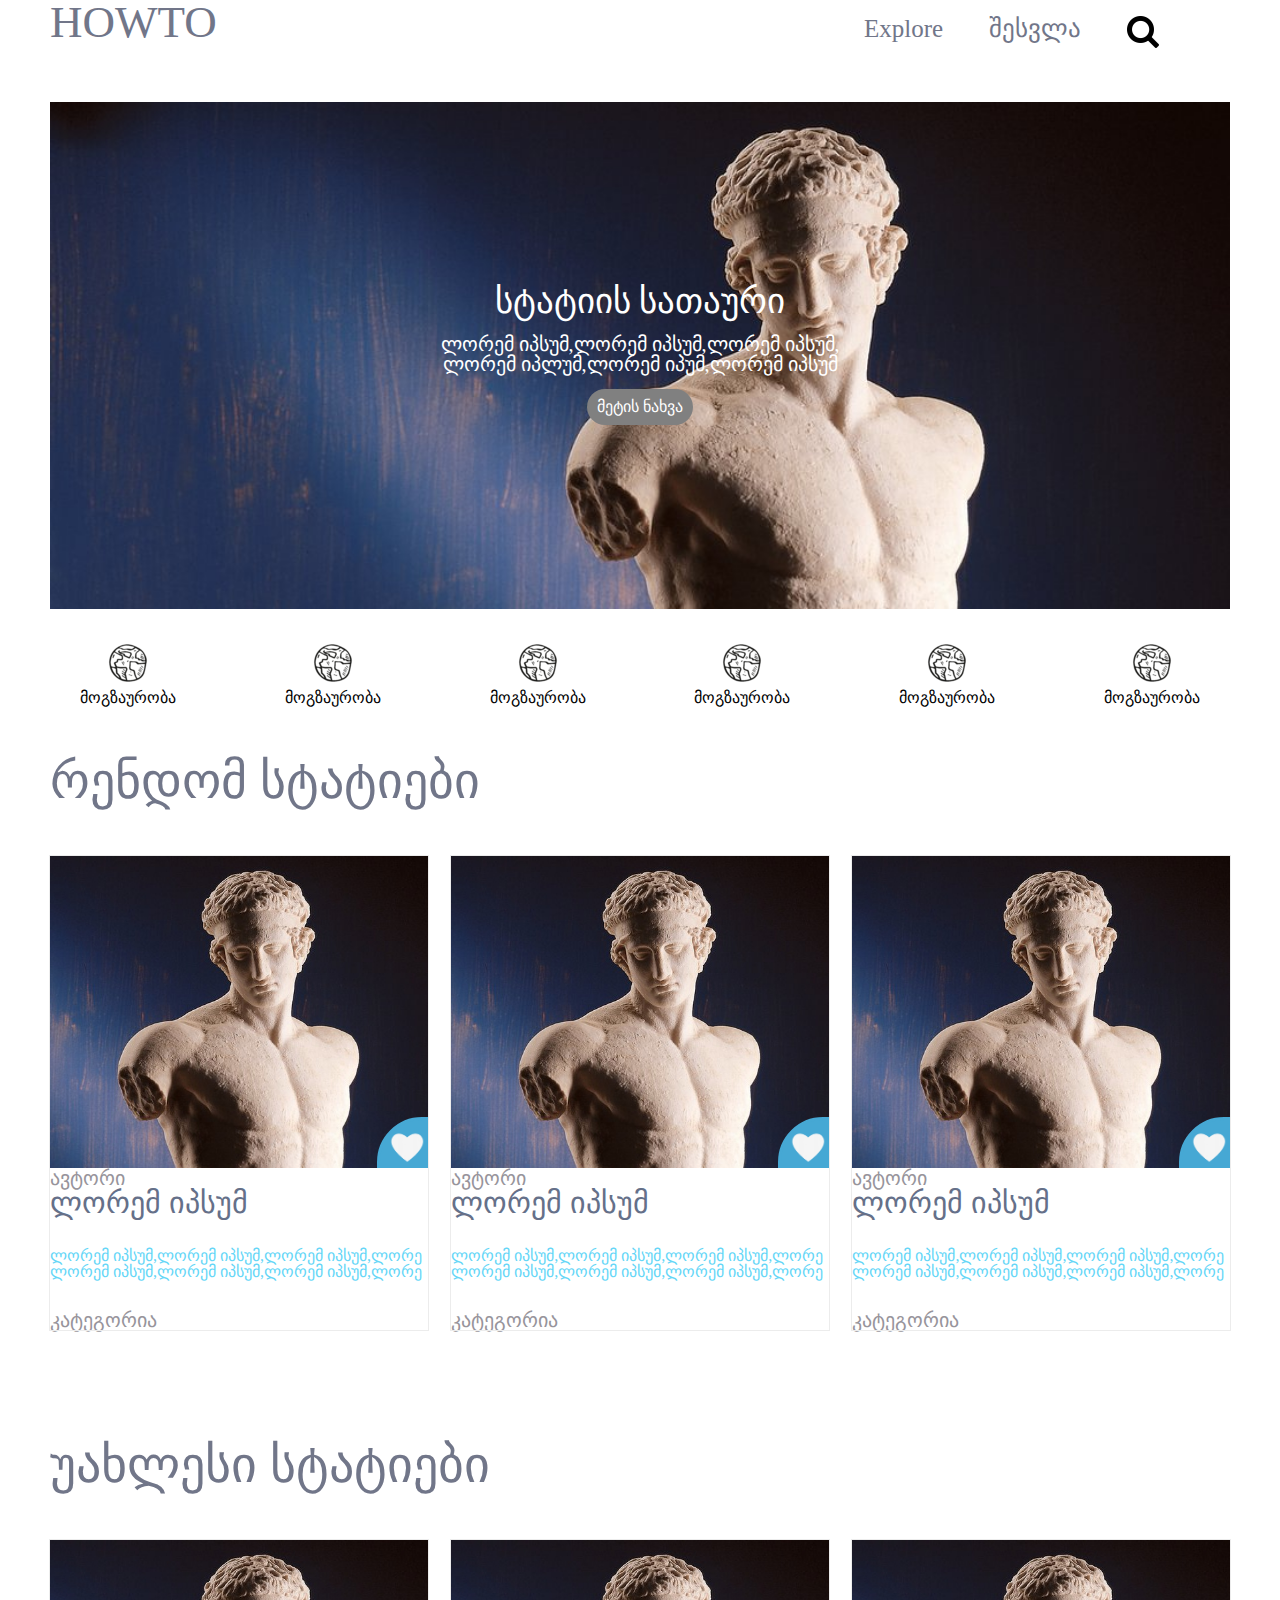
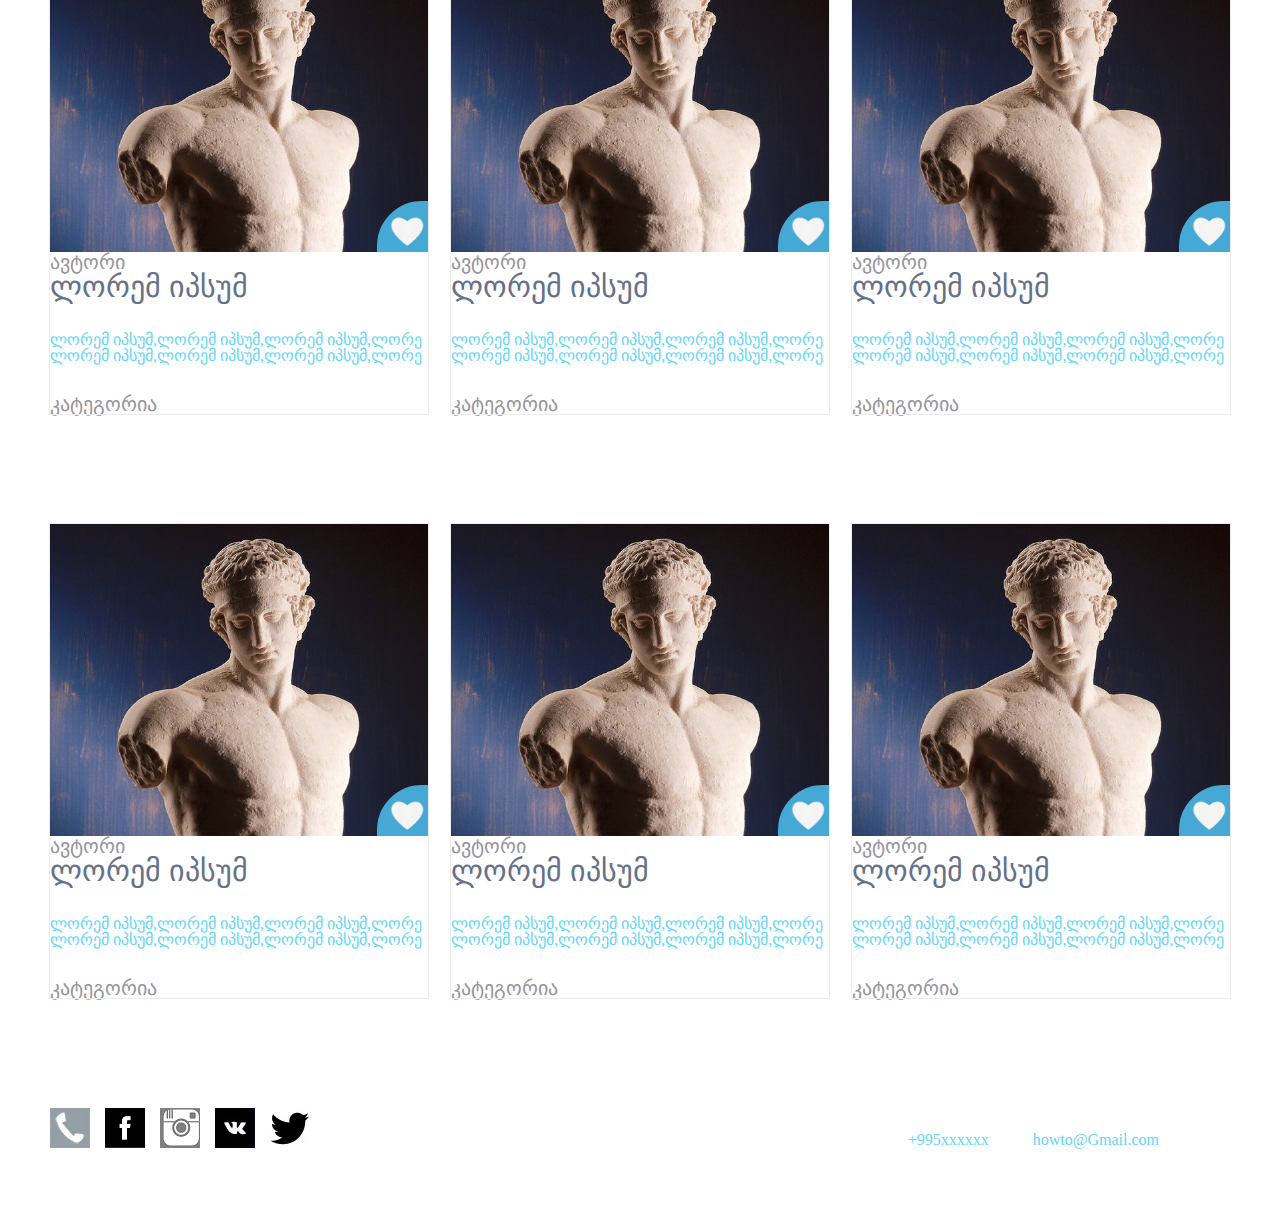
<file: index.html>
<!DOCTYPE html>
<html>

<head> <meta name="viewport" content="width=device-width, initial-scale=1.0">

	<title>howto</title>

<head>
</head>
<body>


	<link rel="stylesheet" type="text/css" href="style/reset.css">
	<link rel="stylesheet" type="text/css" href="style/style.css">
	<header class="">
		<div class="vverh">
		<div class="box1"> 
				
				<a class="hw"><h1>HOWTO</h1></a>
			</div>
				<div class="box2">
				<a href="#" class="ex">Explore </a> 
				 <a href="#" class="ex"> შესვლა </a>
		      <a href="#" class="loupe"> </a> 
		      </div>
		  </div>
	</header>







	<div class="image">
		<div class="centr">
	<p><h1 class="zagolovok">სტატიის სათაური</h1> </p>
	<p class="niz"> ლორემ იპსუმ,ლორემ იპსუმ,ლორემ იპსუმ, <br>
ლორემ იპლუმ,ლორემ იპუმ,ლორემ იპსუმ </p>
<a href="#" class="button1">მეტის ნახვა</a>
</div>
</div>

	<div class="vstavka1 marg">
	<div class="pl"> <img src="images/earth.png" class=""><br> <b class="toxt">მოგზაურობა</b> </div>
	<div class="pl"> <img src="images/earth.png" class=""><br> <b class="toxt">მოგზაურობა</b> </div>
	<div class="pl"> <img src="images/earth.png" class=""><br> <b class="toxt">მოგზაურობა</b> </div>
	<div class="pl"> <img src="images/earth.png" class=""><br> <b class="toxt">მოგზაურობა</b> </div>
	<div class="pl"> <img src="images/earth.png" class=""><br> <b class="toxt">მოგზაურობა</b> </div>
	<div class="pl"> <img src="images/earth.png" class=""><br> <b class="toxt">მოგზაურობა</b> </div>
	</div>
<div>
	<h2 class="ztxt">
		რენდომ სტატიები
	</h2>
	<div class="vstavka">
		<div class="pr">
			<div class="kart"><a href="#"><div class="nex"><div class="ser"></div></div></a></div>
			<p class="ktxt">ავტორი</p>
			<p class="btxt">ლორემ იპსუმ</p>
			<p class="srtxt">ლორემ იპსუმ,ლორემ იპსუმ,ლორემ იპსუმ,ლორე <br>
ლორემ იპსუმ,ლორემ იპსუმ,ლორემ იპსუმ,ლორე</p>
 <p class="ktxt">კატეგორია</p>
		</div>
		<div class="pr">
			<div class="kart"><a href="#"><div class="nex"><div class="ser"></div></div></a></div>
			<p class="ktxt">ავტორი</p>
			<p class="btxt">ლორემ იპსუმ</p>
			<p class="srtxt">ლორემ იპსუმ,ლორემ იპსუმ,ლორემ იპსუმ,ლორე <br>
ლორემ იპსუმ,ლორემ იპსუმ,ლორემ იპსუმ,ლორე</p>
 <p class="ktxt">კატეგორია</p>
		</div>
		<div class="pr">
			<div class="kart"><a href="#"><div class="nex"><div class="ser"></div></div></a></div>
			<p class="ktxt">ავტორი</p>
			<p class="btxt">ლორემ იპსუმ</p>
			<p class="srtxt">ლორემ იპსუმ,ლორემ იპსუმ,ლორემ იპსუმ,ლორე <br>
ლორემ იპსუმ,ლორემ იპსუმ,ლორემ იპსუმ,ლორე</p>
 <p class="ktxt">კატეგორია</p>
		</div>
	</div>
</div>

<div>
	<h2 class="ztxt">
		უახლესი სტატიები
	</h2>
	<div class="vstavka">
		<div class="pr">
			<div class="kart"><a href="#"><div class="nex"><div class="ser"></div></div></a></div>
			<p class="ktxt">ავტორი</p>
			<p class="btxt">ლორემ იპსუმ</p>
			<p class="srtxt">ლორემ იპსუმ,ლორემ იპსუმ,ლორემ იპსუმ,ლორე <br>
ლორემ იპსუმ,ლორემ იპსუმ,ლორემ იპსუმ,ლორე</p>
 <p class="ktxt">კატეგორია</p>
		</div>
		<div class="pr">
			<div class="kart"><a href="#"><div class="nex"><div class="ser"></div></div></a></div>
			<p class="ktxt">ავტორი</p>
			<p class="btxt">ლორემ იპსუმ</p>
			<p class="srtxt">ლორემ იპსუმ,ლორემ იპსუმ,ლორემ იპსუმ,ლორე <br>
ლორემ იპსუმ,ლორემ იპსუმ,ლორემ იპსუმ,ლორე</p>
 <p class="ktxt">კატეგორია</p>
		</div>
		<div class="pr">
			<div class="kart"><a href="#"><div class="nex"><div class="ser"></div></div></a></div>
			<p class="ktxt">ავტორი</p>
			<p class="btxt">ლორემ იპსუმ</p>
			<p class="srtxt">ლორემ იპსუმ,ლორემ იპსუმ,ლორემ იპსუმ,ლორე <br>
ლორემ იპსუმ,ლორემ იპსუმ,ლორემ იპსუმ,ლორე</p>
 <p class="ktxt">კატეგორია</p>
		</div>
	</div>
</div>

<div>
	
	<div class="vstavka">
		<div class="pr">
			<div class="kart"><a href="#"><div class="nex"><div class="ser"></div></div></a></div>
			<p class="ktxt">ავტორი</p>
			<p class="btxt">ლორემ იპსუმ</p>
			<p class="srtxt">ლორემ იპსუმ,ლორემ იპსუმ,ლორემ იპსუმ,ლორე <br>
ლორემ იპსუმ,ლორემ იპსუმ,ლორემ იპსუმ,ლორე</p>
 <p class="ktxt">კატეგორია</p>
		</div>
		<div class="pr">
			<div class="kart"><a href="#"><div class="nex"><div class="ser"></div></div></a></div>
			<p class="ktxt">ავტორი</p>
			<p class="btxt">ლორემ იპსუმ</p>
			<p class="srtxt">ლორემ იპსუმ,ლორემ იპსუმ,ლორემ იპსუმ,ლორე <br>
ლორემ იპსუმ,ლორემ იპსუმ,ლორემ იპსუმ,ლორე</p>
 <p class="ktxt">კატეგორია</p>
		</div>
		<div class="pr">
			<div class="kart"><a href="#"><div class="nex"><div class="ser"></div></div></a></div>
			<p class="ktxt">ავტორი</p>
			<p class="btxt">ლორემ იპსუმ</p>
			<p class="srtxt">ლორემ იპსუმ,ლორემ იპსუმ,ლორემ იპსუმ,ლორე <br>
ლორემ იპსუმ,ლორემ იპსუმ,ლორემ იპსუმ,ლორე</p>
 <p class="ktxt">კატეგორია</p>
		</div>
	</div>
</div>

<div class="vverh">
		<div class="box1 fl"> 
				
				<div><a class="btn3" href="#"></a></div>
				<div><a class="btn4" href="#"></a></div>
				<div><a class="btn5" href="#"></a></div>
				<div><a class="btn6" href="#"></a></div>
				<div><a class="btn7" href="#"></a></div>
				
			</a></div><a href="#" class="">
				</a><div class="box2"><a href="#" class="">
				</a><a href="#" class="txt">+995xxxxxx</a> 
				 <a href="#" class="txt"> howto@Gmail.com </a>
		      
		      </div>
		  </div>
	</body></html>
</head>
<body>
</file>
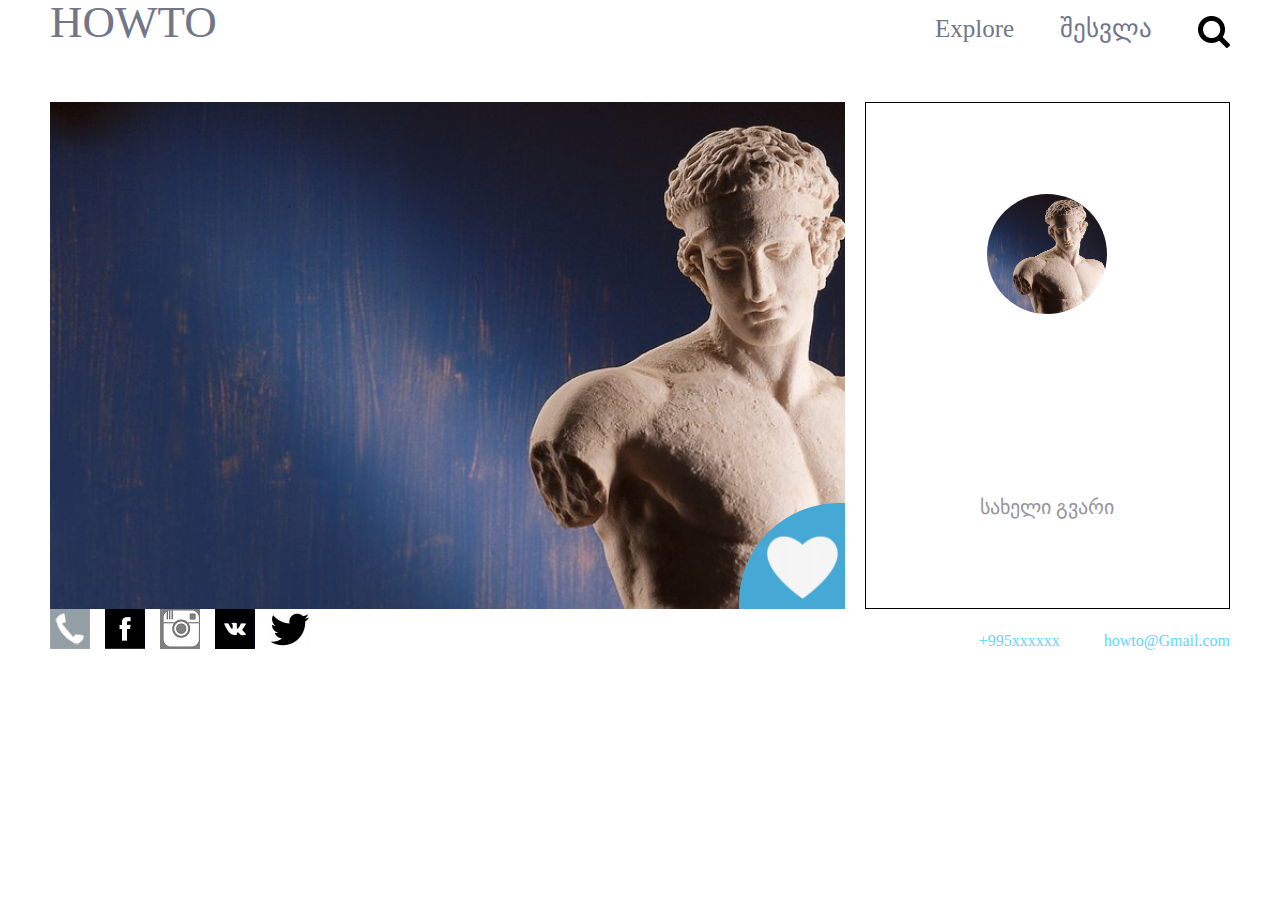
<file: index1.html>
<!DOCTYPE html>
<html>

<head>
	<title>howto</title>
	<html style="
    margin-left: 50px;
    margin-right: 50px;
"><head>
</head>
<body>


	<link rel="stylesheet" type="text/css" href="style1/reset.css">
	<link rel="stylesheet" type="text/css" href="style1/style.css">
	<header class="">
		<div class="vverh">
		<div class="box3"> 
				
				<a class="hw"><h1>HOWTO</h1></a>
			</div>
				<div class="box2">
				<a href="#" class="ex">Explore </a> 
				 <a href="#" class="ex"> შესვლა </a>
		      <a href="#" class="loupe"> </a> 
		      </div>
		  </div>
	</header>
	<div class="dbflx">
		<div class="lft"> 
			<div class="imgg"></div>
			<div class="nadpis"> </div>
			<div class="rght"></div>
	</div>
	</div>
	<div class="flex">
<div class="content">
  <div class="box" > <div class="karti"><a href="#"><div class="nex"><div class="ser"></div></div></a></div></div>
  <div class="box1" > 
  	<div class="krug"> <div class="stat"></div></div>
  	<div class="bl"> <p class="ktxt">სახელი გვარი</p></div> </div>  </div>  </div>


  	

  




	

<div class="vverh">
		<div class="box3 fl"> 
				<div><a class="btn3" href="#"></a></div>
				<div><a class="btn4" href="#"></a></div>
				<div><a class="btn5" href="#"></a></div>
				<div><a class="btn6" href="#"></a></div>
				<div><a class="btn7" href="#"></a></div>
				
			</a></div><a href="#" class="">
				</a><div class="box2"><a href="#" class="">
				</a><a href="#" class="txt">+995xxxxxx</a> 
				 <a href="#" class="txt"> howto@Gmail.com </a>
		      
		      </div>
		  </div>
	</body></html>
</head>
<body>
</file>
<file: style/style.css>
@font-face {
    font-family: arial_0; /* Гарнитура шрифта */
    src: url(fonts/arial_0.ttf); /* Путь к файлу со шрифтом */
    font-family: bpg_nino_mkhedruli_normal; /* Гарнитура шрифта */
    src: url(fonts/bpg_nino_mkhedruli_normal.ttf); /* Путь к файлу со шрифтом */
    font-family: bpg_nino_mtavruli_normal_0; /* Гарнитура шрифта */
    src: url(fonts/bpg_nino_mtavruli_normal_0.ttf); /* Путь к файлу со шрифтом */
    font-family: MyriadPro-Regular; /* Гарнитура шрифта */
    src: url(fonts/MyriadPro-Regular.ttf); /* Путь к файлу со шрифтом */
    
   }
 html {
    margin-left: 50px;
    margin-right: 50px;}
.hw {
	color: #717689;
	font-size: 45px;
}
.ex {
	color: #717689;
	font-size: 25px;
}
.ex:hover { 
	color: #46A8D4;
	font-size: 25px;

}
.loupe{
	background-image: url(../images/loupe.png);
	width: 32px;
	height: 32px;}

.loupe:hover {
	background-image: url(../images/loupe2.png);
	width: 32px;
	height: 32px;

}
.vverh {
	height:102px;
	display: flex;
	flex-direction:row;
	text-align:center;
	justify-content: space-between;
	flex-wrap: nowrap;
	align-items: baseline;
    font-family: arial_0;


}

.box1 {

	float:left;
	}

.box2 {
	display: flex;
	float:right;
	text-decoration: none;
	width: 25%;
	justify-content: space-between;
	margin-right: 71px;


	
}
a {
	text-decoration: none;
	

}
.head-text {
	padding-top:40px;
}
 
 .image {

 	display: flex;
 	justify-content:center;
 	height:507px;
	
	background-repeat: no-repeat;
	
	
	background-image: url(../images/statuia1.jpg);
	
	background-size: 100%;
	align-items: center;


}
.button{
	background: #fff;
	border: 3px solid #fff; 
    border-radius: 25px; 
    color: #717689;
    border-right-width: 20px;
    border-left-width: 20px;
    border-top-width: 6px;
    border-bottom-width: 8px;

}
.centr 	{
	text-align: center;

	
}
.zagolovok {
	color:white;
	font-size: 35px;
	margin-bottom:15px;
}
.niz {
	color:white;
	font-size: 20px;
	margin-bottom: 15px;
}

.vstavka{
	position: relative;
	display: flex;
	justify-content: space-between;
	margin-bottom: 50px;
    margin-top: 30px;}

.vstavka1{
	position: relative;
	display: flex;
	justify-content: space-between;
	margin-bottom: 50px;
    margin-top: 30px;

}

.marg { 
	margin-left: 30px;
    margin-right: 30px;
	
}
.pl {
	text-align: center;
}
.pr {
	width: 32%;
	outline: 1px solid #ECECEC ;
	margin-bottom: 60px;
}
.kart {
	background-image: url(../images/statuia.jpg);
	width: 100%;
	height: 312px;
	background-size: cover;
	background-repeat: no-repeat;
	position: relative;
	display: flex;
	align-items: flex-end;
	justify-content: flex-end;
	

}
.inst {
	background-image: url(../images/insta.png);
	width: 32px;
	height: 32px;
	background-size: 100%;
}
.inst:hover {
	background-image: url(../images/insta.png);
	width: 32px;
	height: 32px;
	border: 3px solid black; /* Белая рамка */
    border-radius: 32px 32px 32px 32px ;
    background-size: 100%;
}
.face {
	background-image: url(../images/face.png);
	width: 32px;
	height: 32px;
    border: 3px solid white; /* Белая рамка */
    border-radius: 32px 32px 32px 32px ;
background-size: 100%;}

	.face:hover {
	background-image: url(../images/face.png);
	width: 32px;
	height: 32px;
	border: 3px solid black; /* Белая рамка */
    border-radius: 32px 32px 32px 32px ;
    background-size: 100%;

	
}
.fl {
	display: flex;
	justify-content: space-between;
	width:9%;
}
.srtxt {
	color: #64D6F7;
	margin: 30px 0px;
}
.ktxt {
	color:  #97949B;
	font-size:20px;
}
.btxt {
	color:  #657089;
	font-size:30px;
}
.txt {
	color: #64D6F7;
}
.ztxt {
	color: #717689;
	font-size:50px;
	margin-bottom: 50px;
    margin-top: 30px;
}
.nex {
	position: relative;
	display: flex;
	
	width: 45px;
    height: 45px;
	justify-content:flex-end;
	background: #46A8D4; /* Цвет фона */
    border: 3px solid #46A8D4; /* Белая рамка */
    border-radius: 45px 0 0 0 ; /* Радиус скругления */
     align-items: flex-end;
   justify-content: flex-end;
    
   }
   .nex:hover {
    
    border-radius: 45px 0 0 0 ;
    border: 3px solid white;
     
   
   }

	.ser {
		background-image: url(../images/serdce.png);
		width: 80%;
    height: 80%;
    background-size: cover;
   


	}
	.ser:hover {
		background-image: url(../images/serdce.png);
		width: 80%;
    height: 80%;
    background-size: cover;

	}
	
	@media screen and (max-width: 600px) { 
		.pr {
	width: 100%;
	outline: 1px solid #ECECEC ;
	margin-bottom: 60px;
}

.vstavka1 {
	position: relative;
	display: inline-block;
	align-content: space-between;
	float: none;
	text-align: center;
	

	margin-bottom: 50px;
    margin-top: 30px;

}
.vstavka {
	position: relative;
	display: flex;
	justify-content: space-around;
	flex-direction: column;
	margin-bottom: 50px;
    margin-top: 30px;
    align-content: stretch;

}
.box1 {
	float: right;
}
.box2 {
	display: flex;
	float:left;
	text-decoration: none;
	width: 25%;
	justify-content: space-between;

	}
	.face {
		margin-left: 25px;
	}
	html {
		margin-left: 0;
		margin-right: 0;
	}
	.pl {
		width: 30%;
		display: inline-block;
	}
	
}

.btn3 {
  background-image: url(../images/phone.jpg);
  background-position: 0 0;
  width: 40px;
  height: 40px;
  display: block;
  -webkit-transition: all 0.5s ease;
  -moz-transition: all 0.5s ease;
  -ms-transition: all 0.5s ease;
  -o-transition: all 0.5s ease;
  transition: all 0.5s ease; 
}
 
.btn3:hover {
  background-position: 40px 0; 
  -webkit-transition: all 0.5s ease;
  -moz-transition: all 0.5s ease;
  -ms-transition: all 0.5s ease;
  -o-transition: all 0.5s ease;
  transition: all 0.5s ease; 
}

.btn4 {
  background-image: url(../images/facebook2.jpg);
  background-position: 0 0;
  width: 40px;
  height: 40px;
  display: block;
  -webkit-transition: all 0.5s ease;
  -moz-transition: all 0.5s ease;
  -ms-transition: all 0.5s ease;
  -o-transition: all 0.5s ease;
  transition: all 0.5s ease; 
}
 
.btn4:hover {
  background-position: 40px 0; 
  -webkit-transition: all 0.5s ease;
  -moz-transition: all 0.5s ease;
  -ms-transition: all 0.5s ease;
  -o-transition: all 0.5s ease;
  transition: all 0.5s ease; 
}

.btn5 {
  background-image: url(../images/inst.jpg);
  background-position: 0 0;
  width: 40px;
  height: 40px;
  display: block;
  -webkit-transition: all 0.5s ease;
  -moz-transition: all 0.5s ease;
  -ms-transition: all 0.5s ease;
  -o-transition: all 0.5s ease;
  transition: all 0.5s ease; 
}
 
.btn5:hover {
  background-position: 40px 0; 
  -webkit-transition: all 0.5s ease;
  -moz-transition: all 0.5s ease;
  -ms-transition: all 0.5s ease;
  -o-transition: all 0.5s ease;
  transition: all 0.5s ease; 
}
.btn6 {
  background-image: url(../images/vk.jpg);
  background-position: 0 0;
  width: 40px;
  height: 40px;
  display: block;
  -webkit-transition: all 0.5s ease;
  -moz-transition: all 0.5s ease;
  -ms-transition: all 0.5s ease;
  -o-transition: all 0.5s ease;
  transition: all 0.5s ease; 
}
 
.btn6:hover {
  background-position: 40px 0; 
  -webkit-transition: all 0.5s ease;
  -moz-transition: all 0.5s ease;
  -ms-transition: all 0.5s ease;
  -o-transition: all 0.5s ease;
  transition: all 0.5s ease; 
}
.btn7 {
  background-image: url(../images/tvit.jpg);
  background-position: 0 0;
  width: 40px;
  height: 40px;
  display: block;
  -webkit-transition: all 0.5s ease;
  -moz-transition: all 0.5s ease;
  -ms-transition: all 0.5s ease;
  -o-transition: all 0.5s ease;
  transition: all 0.5s ease; 
}
 
.btn7:hover {
  background-position: 40px 0; 
  -webkit-transition: all 0.5s ease;
  -moz-transition: all 0.5s ease;
  -ms-transition: all 0.5s ease;
  -o-transition: all 0.5s ease;
  transition: all 0.5s ease; 
}
.button1 {    
  background: grey;   display: inline-block;
  padding: 10px;
  position: relative;
  color: white;
  text-decoration: none;
  font-family: arial;
  border-radius: 25px;
  overflow: hidden;
  border-right-width: 20px;
    border-left-width: 20px;
    border-top-width: 6px;
    border-bottom-width: 8px;
} 
.button1:after {
  content: '';
  width: 45px;
  height: 95px;
  display: block;
  background: rgba(194, 194, 194, 0.2);
  right: -100px;
  position: absolute;
  top: -24px;
  -webkit-transform-origin: 0 0;
  -webkit-transform: rotate(35deg);
  -moz-transform-origin: 0 0;
  -moz-transform: rotate(35deg);
  -ms-transform-origin: 0 0;
  -ms-transform: rotate(35deg);
  transform: rotate(35deg);
  -webkit-transition: all 0.5s ease;
  -moz-transition: all 0.5s ease;
  -ms-transition: all 0.5s ease;
  -o-transition: all 0.5s ease;
  transition: all 0.5s ease;  
} 
.button1:hover:after {
  right: 10px;   
}
.box1 a {
	margin-right:  15px;

}
</file>
<file: style1/style.css>
.content {
  display: flex;

  justify-content: space-around;
  flex-flow: row wrap;
  align-items: stretch;
}

.box {
  flex-grow: 3;
  border: 0px solid rgba(0,0,0,.2);
  margin-right: 20px;
}

.box1 {
  flex-grow: 1;
  border: 1px solid black;
  align-items: center;
  display: flex;
  justify-content: space-around;
  flex-wrap: wrap;
  align-content: center;
  flex-direction: column;

}

 @font-face {
    font-family: arial_0; /* Гарнитура шрифта */
    src: url(fonts/arial_0.ttf); /* Путь к файлу со шрифтом */
    font-family: bpg_nino_mkhedruli_normal; /* Гарнитура шрифта */
    src: url(fonts/bpg_nino_mkhedruli_normal.ttf); /* Путь к файлу со шрифтом */
    font-family: bpg_nino_mtavruli_normal_0; /* Гарнитура шрифта */
    src: url(fonts/bpg_nino_mtavruli_normal_0.ttf); /* Путь к файлу со шрифтом */
    font-family: MyriadPro-Regular; /* Гарнитура шрифта */
    src: url(fonts/MyriadPro-Regular.ttf); /* Путь к файлу со шрифтом */
    
   }
.hw {
	color: #717689;
	font-size: 45px;
}
.ex {
	color: #717689;
	font-size: 25px;
}
.ex:hover { 
	color: #46A8D4;
	font-size: 25px;

}
.loupe{
	background-image: url(../images/loupe.png);
	width: 32px;
	height: 32px;}

.loupe:hover {
	background-image: url(../images/loupe2.png);
	width: 32px;
	height: 32px;

}
.vverh {
	height:102px;
	display: flex;
	flex-direction:row;
	text-align:center;
	justify-content: space-between;
	flex-wrap: nowrap;
	align-items: baseline;
    font-family: arial_0;


}

.box3 {

	float:left;
	}

.box2 {
	display: flex;
	float:right;
	text-decoration: none;
	width: 25%;
	justify-content: space-between;


	
}
a {
	text-decoration: none;


}
.head-text {
	padding-top:40px;
}
 
 .karti {

 	display: flex;
 	
 	height:507px;
	
	background-repeat: no-repeat;
	
	
	background-image: url(../images/statuia1.jpg);
	
	background-size: cover;
	display: flex;
	align-items: flex-end;
	justify-content: flex-end;


}
.button {
	background: #fff;
	border: 3px solid #fff; 
    border-radius: 25px; 
    color: #717689;
    border-right-width: 20px;
    border-left-width: 20px;
    border-top-width: 6px;
    border-bottom-width: 8px;

}
.centr 	{
	text-align: center;

	
}
.zagolovok {
	color:white;
	font-size: 35px;
	margin-bottom:15px;
}
.niz {
	color:white;
	font-size: 20px;
	margin-bottom: 15px;
}
.vstavka {
	position: relative;
	display: flex;
	justify-content: space-between;
	margin-bottom: 50px;
    margin-top: 30px;

}

.marg { 
	margin-left: 30px;
    margin-right: 30px;
	
}
.pl {
	text-align: center;
}
.pr {
	width: 32%;
	outline: 1px solid #ECECEC ;
	margin-bottom: 60px;
}
.kart {
	background-image: url(../images/statuia.jpg);
	width: 100%;
	height: 312px;
	background-size: cover;
	background-repeat: no-repeat;
	position: relative;
	display: flex;
	align-items: flex-end;
	justify-content: flex-end;
	

}
.inst {
	background-image: url(../images/insta.png);
	width: 32px;
	height: 32px;
	background-size: 100%;
}
.inst:hover {
	background-image: url(../images/insta.png);
	width: 32px;
	height: 32px;
	border: 3px solid black; /* Белая рамка */
    border-radius: 32px 32px 32px 32px ;
    background-size: 100%;
}
.face {
	background-image: url(../images/face.png);
	width: 32px;
	height: 32px;
    border: 3px solid white; /* Белая рамка */
    border-radius: 32px 32px 32px 32px ;
background-size: 100%;}

	.face:hover {
	background-image: url(../images/face.png);
	width: 32px;
	height: 32px;
	border: 3px solid black; /* Белая рамка */
    border-radius: 32px 32px 32px 32px ;
    background-size: 100%;

	
}
.fl {
	display: flex;
	justify-content: space-between;
	width:9%;
}
.srtxt {
	color: #64D6F7;
	margin: 30px 0px;
}
.ktxt {
	color:  #97949B;
	font-size:20px;
}
.btxt {
	color:  #657089;
	font-size:30px;
}
.txt {
	color: #64D6F7;
}
.ztxt {
	color: #717689;
	font-size:50px;
	margin-bottom: 50px;
    margin-top: 30px;
}
.nex {
	position: relative;
	display: flex;
	
	width: 100px;
    height: 100px;
	justify-content:flex-end;
	background: #46A8D4; /* Цвет фона */
    border: 3px solid #46A8D4; /* Белая рамка */
    border-radius: 100px 0 0 0 ; /* Радиус скругления */
     align-items: flex-end;
   justify-content: flex-end;
    
   }
   .nex:hover {
    
    border-radius: 100px 0 0 0 ;
    border: 3px solid white;
     
   
   }

	.ser {
		background-image: url(../images/serdce.png);
		width: 80%;
    height: 80%;
    background-size: cover;
   


	}
	.ser:hover {
		background-image: url(../images/serdce.png);
		width: 80%;
    height: 80%;
    background-size: cover;

	}
	.krug {
	
	width: 120px;
	height: 120px;
    border: 0px solid black; /* Белая рамка */
    border-radius: 120px 120px 120px 120px ;
    align-items: center;
    justify-content: center;
    
    
    }
    .stat {
    	background-image: url(../images/statuia.jpg);
    	width: 100%;
    height: 100%;
    background-size: cover;
    border-radius: 120px 120px 120px 120px ;
    }
    .btn3 {
  background-image: url(../images/phone.jpg);
  background-position: 0 0;
  width: 40px;
  height: 40px;
  display: block;
  -webkit-transition: all 0.5s ease;
  -moz-transition: all 0.5s ease;
  -ms-transition: all 0.5s ease;
  -o-transition: all 0.5s ease;
  transition: all 0.5s ease; 
}
 
.btn3:hover {
  background-position: 40px 0; 
  -webkit-transition: all 0.5s ease;
  -moz-transition: all 0.5s ease;
  -ms-transition: all 0.5s ease;
  -o-transition: all 0.5s ease;
  transition: all 0.5s ease; 
}

.btn4 {
  background-image: url(../images/facebook2.jpg);
  background-position: 0 0;
  width: 40px;
  height: 40px;
  display: block;
  -webkit-transition: all 0.5s ease;
  -moz-transition: all 0.5s ease;
  -ms-transition: all 0.5s ease;
  -o-transition: all 0.5s ease;
  transition: all 0.5s ease; 
}
 
.btn4:hover {
  background-position: 40px 0; 
  -webkit-transition: all 0.5s ease;
  -moz-transition: all 0.5s ease;
  -ms-transition: all 0.5s ease;
  -o-transition: all 0.5s ease;
  transition: all 0.5s ease; 
}

.btn5 {
  background-image: url(../images/inst.jpg);
  background-position: 0 0;
  width: 40px;
  height: 40px;
  display: block;
  -webkit-transition: all 0.5s ease;
  -moz-transition: all 0.5s ease;
  -ms-transition: all 0.5s ease;
  -o-transition: all 0.5s ease;
  transition: all 0.5s ease; 
}
 
.btn5:hover {
  background-position: 40px 0; 
  -webkit-transition: all 0.5s ease;
  -moz-transition: all 0.5s ease;
  -ms-transition: all 0.5s ease;
  -o-transition: all 0.5s ease;
  transition: all 0.5s ease; 
}
.btn6 {
  background-image: url(../images/vk.jpg);
  background-position: 0 0;
  width: 40px;
  height: 40px;
  display: block;
  -webkit-transition: all 0.5s ease;
  -moz-transition: all 0.5s ease;
  -ms-transition: all 0.5s ease;
  -o-transition: all 0.5s ease;
  transition: all 0.5s ease; 
  margin-right:  15px;
}
 
.btn6:hover {
  background-position: 40px 0; 
  -webkit-transition: all 0.5s ease;
  -moz-transition: all 0.5s ease;
  -ms-transition: all 0.5s ease;
  -o-transition: all 0.5s ease;
  transition: all 0.5s ease; 
}
.btn7 {
  background-image: url(../images/tvit.jpg);
  background-position: 0 0;
  width: 40px;
  height: 40px;
  display: block;
  -webkit-transition: all 0.5s ease;
  -moz-transition: all 0.5s ease;
  -ms-transition: all 0.5s ease;
  -o-transition: all 0.5s ease;
  transition: all 0.5s ease; 
}
 
.btn7:hover {
  background-position: 40px 0; 
  -webkit-transition: all 0.5s ease;
  -moz-transition: all 0.5s ease;
  -ms-transition: all 0.5s ease;
  -o-transition: all 0.5s ease;
  transition: all 0.5s ease; 
}
  .box3 a{
	margin-right:  15px;
}
</file>
